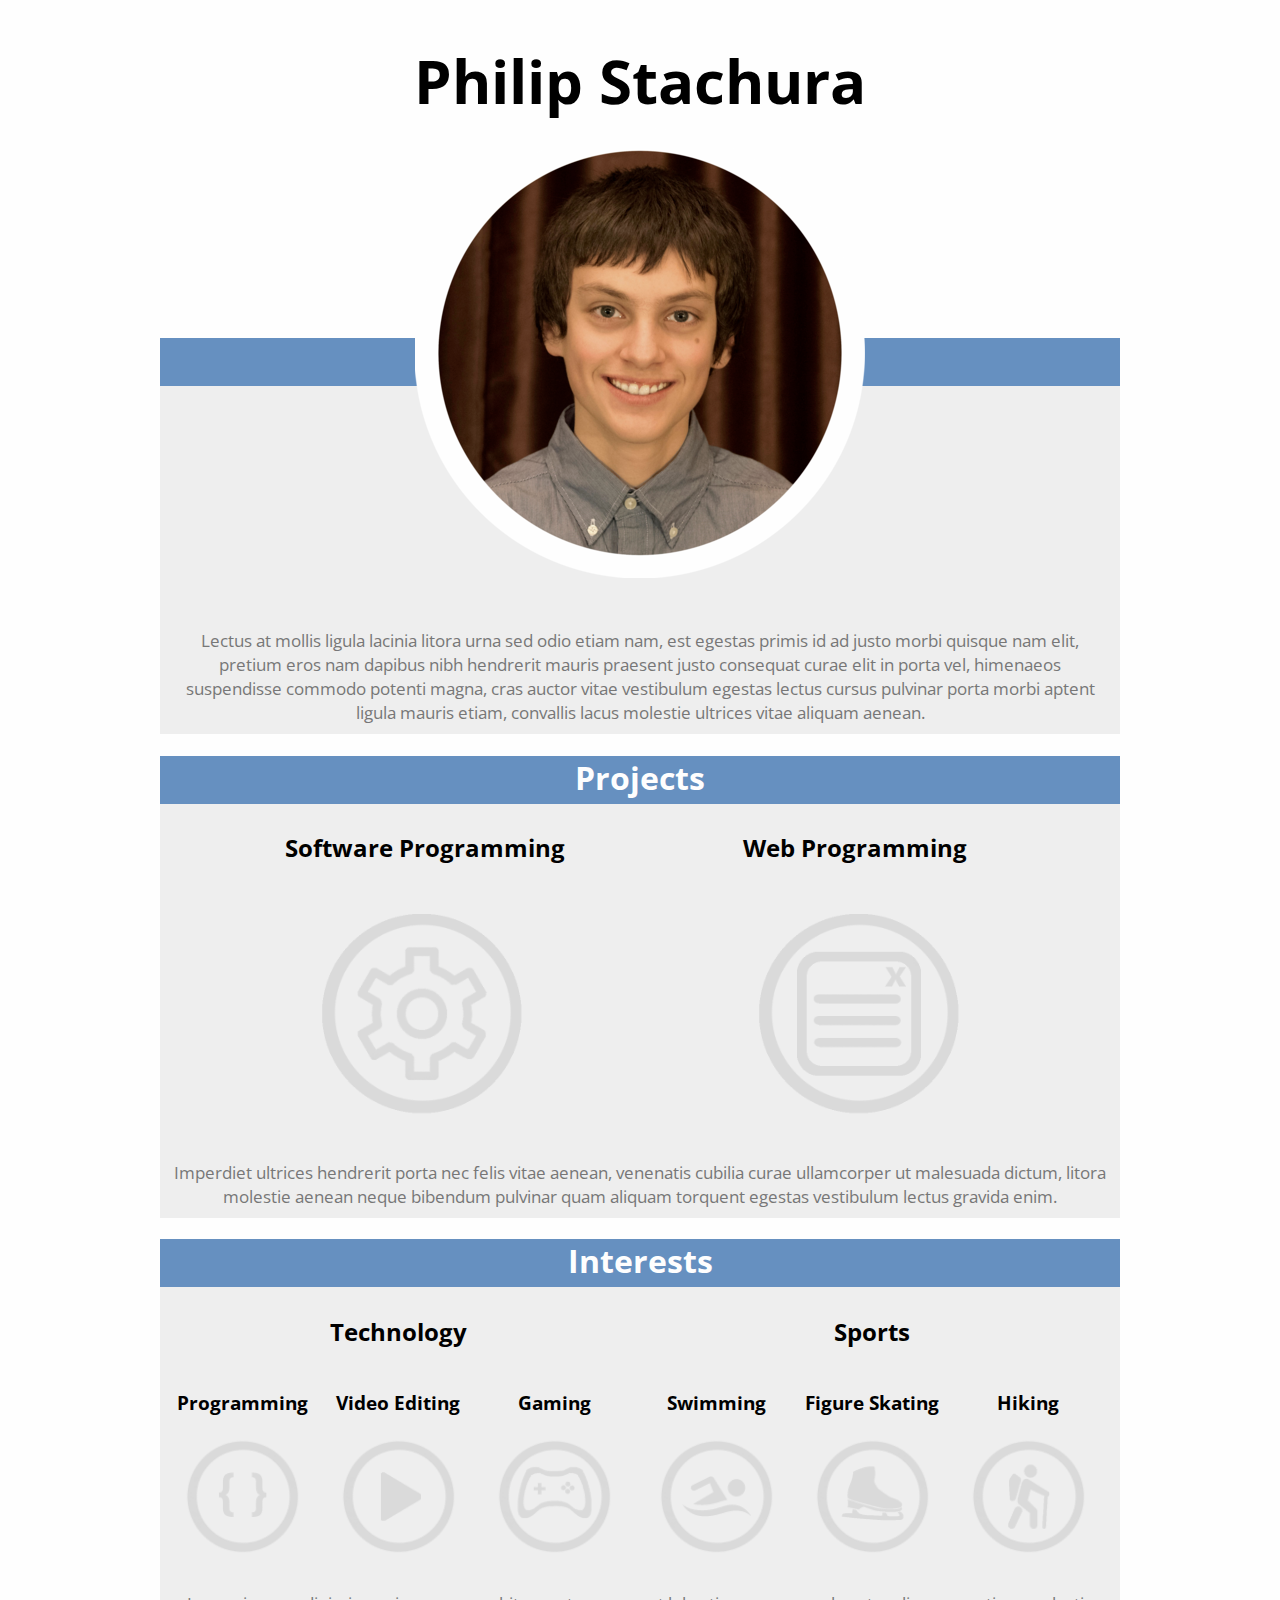
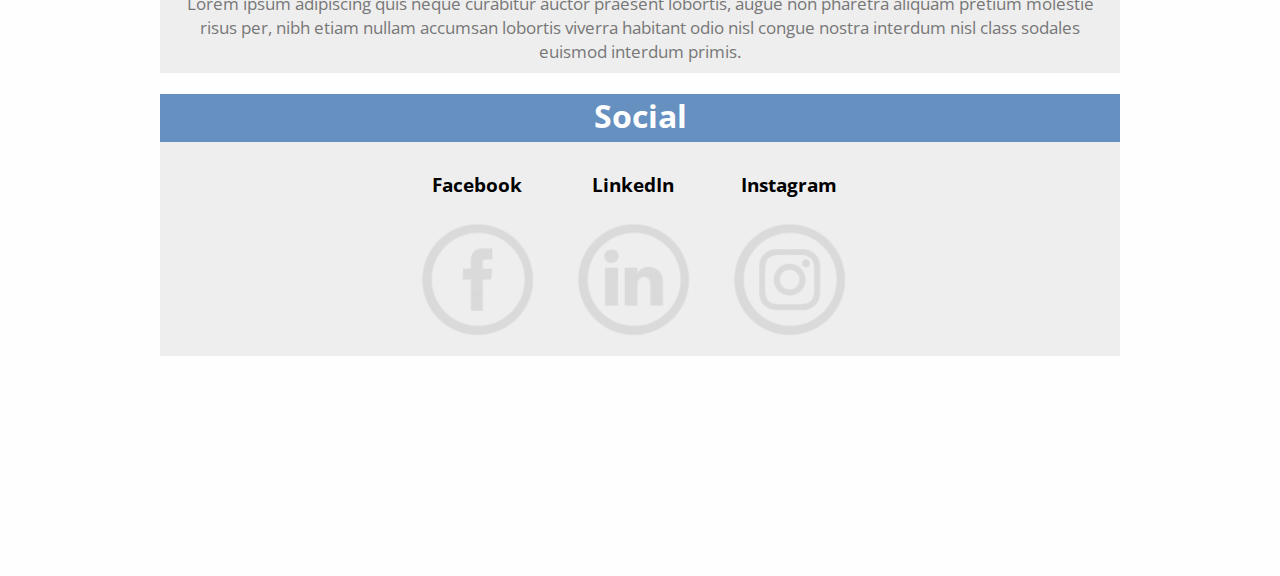
<file: homepage.html>
<!DOCTYPE html>
<html lang="en">
<head>
    <meta charset="UTF-8">
    <meta name="HandheldFriendly" content="true" />
    <meta name="MobileOptimized" content="970" />
    <title>Philip Stachura</title>
    <link rel="stylesheet" type="text/css" href="homepage.css">
    <!-- jQuery (necessary for Bootstrap's JavaScript plugins) -->
    <script src="https://ajax.googleapis.com/ajax/libs/jquery/1.11.3/jquery.min.js"></script>
    <!-- Include all compiled plugins (below), or include individual files as needed -->
    <script src="https://maxcdn.bootstrapcdn.com/bootstrap/3.3.5/js/bootstrap.min.js"></script>
    <script src="animations.js"></script>
    <script src="radials.js"></script>
    <script src="secret.js"></script>
</head>
<body>

    <div id="firstElement">
        <center>
            <div style="width:960px;">
                <h1 class="title" >Philip Stachura</h1>
            </div>
            <br/>
            <br/>
            <br/>
            <br/>
            <br/>
            <br/>
            <br/>

            <div class="subdiv">
                <h1 class="subheader"><br/></h1>
                <img class="portrait" src="images/portrait.png">
                <br/>
                <br/>
                <br/>
                <br/>
                <br/>
                <br/>
                <!--make this padding in div-->
                <br/>
                <br/>
                <br/>
                <br/>

                <p>
                    Lectus at mollis ligula lacinia litora urna sed odio etiam nam, est egestas primis id ad justo morbi quisque nam elit, pretium eros nam dapibus nibh hendrerit mauris praesent justo consequat curae elit in porta vel, himenaeos suspendisse commodo potenti magna, cras auctor vitae vestibulum egestas lectus cursus pulvinar porta morbi aptent ligula mauris etiam, convallis lacus molestie ultrices vitae aliquam aenean.
                </p>

            </div>


            <div class="subdiv">
                <h1 class="subheader">Projects</h1>
                <table class="maintable">
                    <tr>
                        <td id="radprsofttd" class="half left">
                            <h2>Software Programming</h2>
                            <div class="radialdiv radialleft">
                                <img id="radprsoftmod3" onload="placeInRadial(this, -67.5, 90)" width="75px" style="position:absolute;"src="images/plugicon.png">
                                <img id="radprsoftmod2" onload="placeInRadial(this, -22.5, 90)" width="75px" style="position:absolute;"src="images/ppicon.png">
                                <img id="radprsoftmod1" onload="placeInRadial(this, 22.2, 90)" width="75px" style="position:absolute;"src="images/cubeicon.png">
                                <img id="radprsoftmod4" onload="placeInRadial(this, 67.5, 90)" width="75px" style="position:absolute;"src="images/chessicon.png">

                            </div>
                            <div class="radialbox radialleft">
                                <span class="radialhelper"></span>
                                <img id="radprsoftimg" width="225px" class="radialcenter" src="images/softpricon.png">
                            </div>
                        </td>
                        <td id="radprwebtd" class="half right">
                            <h2>Web Programming</h2>
                            <div class="radialdiv radialright">
                                <img id="radprwebmod3" onload="placeInRadial(this, -45, 90)" width="75px" style="position:absolute;"src="images/bscicon.png">
                                <img id="radprwebmod1" onload="placeInRadial(this, 0, 90)" width="75px" style="position:absolute;"src="images/cclubicon.png">
                                <img id="radprwebmod2" onload="placeInRadial(this, 45, 90)" width="75px" style="position:absolute;"src="images/usericon.png">

                            </div>
                            <div class="radialbox radialright">
                                <span class="radialhelper"></span>
                                <img id="radprwebimg" width="225px" class="radialcenter" src="images/webpricon.png">
                            </div>
                        </td>
                    </tr>
                </table>

                <p>
                     Imperdiet ultrices hendrerit porta nec felis vitae aenean, venenatis cubilia curae ullamcorper ut malesuada dictum, litora molestie aenean neque bibendum pulvinar quam aliquam torquent egestas vestibulum lectus gravida enim.
                </p>

            </div>


            <div class="subdiv">
                <h1 class="subheader">Interests</h1>
                <table class="maintable">
                    <tr>
                        <td>
                            <h2>Technology</h2>

                            <table  align="left" class="subtable half" id="expdlintech">
                                <tr id="expdlintechtr">
                                    <td id="expdlintech1">
                                        <h3>Programming</h3>
                                        <img width="125px" src="images/cssicon.png">
                                    </td>
                                    <td id="expdlintech2">
                                        <h3>Video Editing</h3>
                                        <img width="125px" src="images/playicon.png">
                                    </td>
                                    <td id="expdlintech3">
                                        <h3>Gaming</h3>
                                        <img width="125px" src="images/gameicon.png">
                                    </td>
                                </tr>
                            </table>
                        </td>
                        <td>
                            <h2>Sports</h2>
                            <table  align="right" class="subtable half" id="expdlinsport">
                                <tr id="expdlinsporttr">
                                    <td id="expdlinsport1">
                                        <h3>Swimming</h3>
                                        <img width="125px" src="images/swimicon.png">
                                    </td>
                                    <td id="expdlinsport2">
                                        <h3>Figure Skating</h3>
                                        <img width="125px" src="images/skateicon.png">
                                    </td>
                                    <td id="expdlinsport3">
                                        <h3>Hiking</h3>
                                        <img width="125px" src="images/hikeicon.png">
                                    </td>
                                </tr>
                            </table>
                        </td>
                    </tr>
                    <tr>
                        <td><hr id="expdlintechhr"></td>
                        <td><hr id="expdlinsporthr"></td>
                    </tr>
                </table>
                <p>
                    Lorem ipsum adipiscing quis neque curabitur auctor praesent lobortis, augue non pharetra aliquam pretium molestie risus per, nibh etiam nullam accumsan lobortis viverra habitant odio nisl congue nostra interdum nisl class sodales euismod interdum primis.
                </p>

            </div>

            <div class="subdiv">
                <h1 class="subheader">Social</h1>
                <table class="maintable">
                    <tr>
                        <td>
                            <!--<h2>Technology</h2>-->
                            <table class="subtable" class="half" id="expdlso">
                                <tr id="expdlsotr">
                                    <td id="expdlso1">
                                        <h3>Facebook</h3>
                                        <a target="_blank" href="https://www.facebook.com/philip.stachura.1"><img class="switchimg" width="125px" src="images/fbicon-c.png"></a>
                                        <img class="origimg" width="125px" src="images/fbicon.png">
                                    </td>
                                    <td id="expdlso2">
                                        <h3>LinkedIn</h3>
                                        <a target="_blank" href="https://www.linkedin.com/in/philipstachura"><img class="switchimg" width="125px" src="images/lnicon-c.png"></a>
                                        <img class="origimg" width="125px" src="images/lnicon.png">
                                    </td>
                                    <td id="expdlso3">
                                        <h3>Instagram</h3>
                                        <a target="_blank" href="https://www.instagram.com/theraptorone/"><img class="switchimg" width="125px" src="images/instaicon-c.png"></a>
                                        <img class="origimg" width="125px" src="images/instaicon.png">
                                    </td>
                                </tr>
                            </table>
                        </td>
                    </tr>
                    <tr>
                        <td><hr id="expdlsohr"></td>
                    </tr>
                </table>
            </div>
        </center>

        <br/>
        <br/>
        <br/>
        <br/>
        <br/>
        <br/>
        <br/>
        <br/>
        <br/>
        <br/>

    </div>

</body>
</html>
</file>
<file: homepage.css>
@import 'https://fonts.googleapis.com/css?family=Open+Sans:400,700';

body {
    -webkit-text-size-adjust: none;
    font-family: 'Open Sans', sans-serif;
    background-color: #fefefe;
    margin: 0px;
    display: block;
    text-align: -webkit-center;
}

.portrait {
    width: 450px;
    position: absolute;
    left: 255px;
    top: -210px;
}

.focusImg {
    opacity: 0;
    position: absolute;
}

.subheader {
	color: #fefefe;
	background-color: #6690C0;
	margin-bottom: 5px;
	padding-top: 0px;
	padding-bottom: 5px;
}

#firstElement {
    display: block;
    text-align: -webkit-center;
}


div {
	text-align:center;
}

table, td, tr {
	text-align:center;
	vertical-align: top;
}

hr {

    color: #555;
    background-color: #555;
    height: 1px;
    display: none;
    width: 0%;
}

h1, h2 {

    font-family: 'Open Sans', sans-serif;
    font-weight: bold;
}

p {
    font-size: 13pt;
    font-weight: normal;
    color: #777;
    margin-left: 10px;
    margin-right: 10px;
    margin-bottom: 0px;
    padding-bottom: 10px;

}

.maintable {
    margin-left: 0px;
    margin-right: 0px;
}

.switchimg {

    position: absolute;
    opacity: 0;
}

.gradient {
    position: absolute;
    height: 280px;
}

.left {
    padding-left: 50px;
}

.right {
    padding-right: 50px;
}

.subtable {
    padding: 0px;
}

.full {
    width: 960px;
}

.two-thirds {
    width: 640px;
}

.half {
    width: 470px;
}

.third {
    width: 320px;
}

.subtable tr td  {

	width: 152px;

}

.subdiv {

	background-color: #eee;
	width:960px;
	position: relative;
}

.title {
    font-size: 60px;
}


.scrollable {
    overflow: hidden;
    width: 846px;
    height: 280px;
}

.radialdiv {
    position: absolute;
    width: 414px;
    height: 255px;
}

.radialleft {
    margin-right: 7px;
}

.radialright {
    margin-left: 7px;
}

.radialcenter {
    vertical-align: middle;
}

.radialbox {
    width: 414px;
    height: 255px;
}

.radialhelper {
    display: inline-block;
    height: 100%;
    vertical-align: middle;

}

.radialdiv img {
    position: absolute;
    opacity:0;
}

#warndiv {

    background-color: #FFF5C2;
    width:960px;
    position: relative;
}

#warndiv p {

    color: #E8A400;
    padding-top: 9px;
}

#expdlso {

    margin-left: 235px;
    margin-right: 235px;
}
</file>
